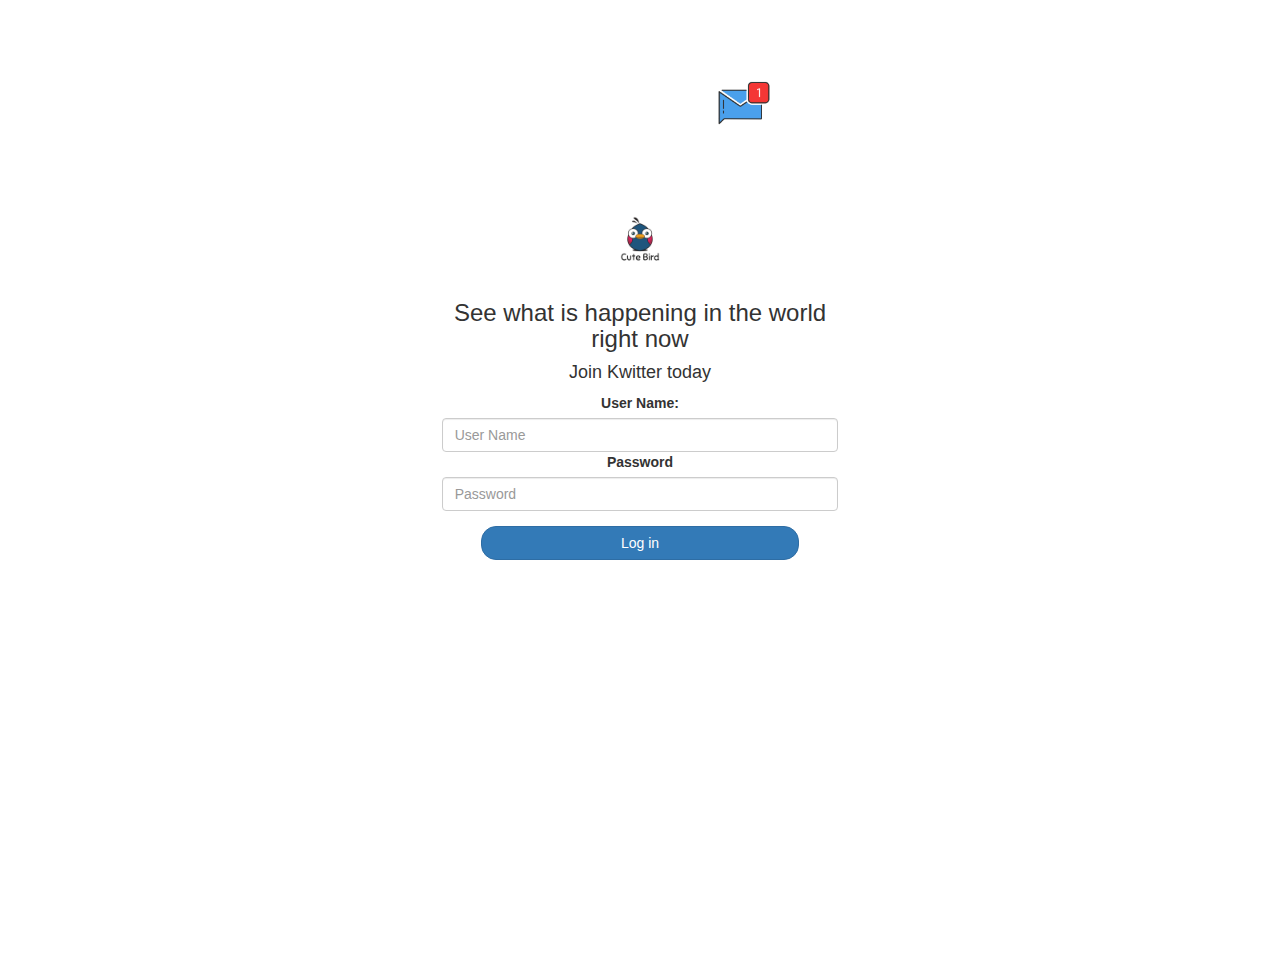
<file: index.html>
<!DOCTYPE html>
<html>
<head>
	<title>Kwitter</title>
<link href="https://fonts.googleapis.com/css?family=Yeon+Sung&display=swap" rel="stylesheet"><meta name="viewport" content="width=device-width, initial-scale=1">

<link rel="stylesheet" href="https://maxcdn.bootstrapcdn.com/bootstrap/3.4.0/css/bootstrap.min.css">
<script src="https://ajax.googleapis.com/ajax/libs/jquery/3.4.1/jquery.min.js"></script>
<script src="https://maxcdn.bootstrapcdn.com/bootstrap/3.4.0/js/bootstrap.min.js"></script>

<link rel="stylesheet" type="text/css" href="style.css">
<script src="kwitter.js"></script>
</head>
<body>
<center>
	<h1 class="header">	
		Kwitter	<sup>
	<img src="m2.png">
	</sup>
</h1>
	<div class="col-lg-4 col-md-6 col-sm-6 col-xs-11 login_div">
	<img src="logo.png" class="logo">
		<h3 >See what is happening in the world right now</h3>
		<h4 >Join Kwitter today</h4>
		<div class="form-group">
		  <label >User Name:</label>
		  <input type="text" id="user_name" class="form-control" placeholder="User Name">
		  <label>Password</label>
          <input type="text" placeholder="Password" id="password" class="form-control">
		</div>
		<button id="login_button" class="btn btn-primary" onclick="addUser();">Log in</button>
		<br><br>
	</div>
</center>
</body>
</html>
</file>
<file: style.css>
html, body
{
  height: 100%;
  margin: 0;
}

body
{
	background-image: url("https://images.unsplash.com/photo-1580927752452-89d86da3fa0a?ixid=MXwxMjA3fDB8MHxzZWFyY2h8M3x8Y29kaW5nfGVufDB8fDB8&ixlib=rb-1.2.1&auto=format&fit=crop&w=500&q=60");
}

.header
{
	color: white;font-family: 'Yeon Sung';font-size: 45px;letter-spacing: 10px;margin-top: 80px;
}
.header img
{
	width: 80px;margin-left: -15px;
}

.login_div
{
	background: rgba(255,255,255,0.8);float: none;border-radius: 15px;
}

.logo
{
	width: 80px;margin-top: 30px;border-radius: 40px;
}

#login_button
{
	width: 80%;border-radius: 15px;
}

.room_name
{
	cursor: pointer;
	font-size: 20px;
}


#logout
{
	font-size: 20px; float: right;
}


#output
{
	padding: 10px; width:80%;background: rgba(255,255,255,0.8);border-radius: 15px;
}

.input_div_room_page
{
	width: 80%;
}

.input_div label
{
	color: white;font-size: 20px;
}


.input_div_message_page
{
	position: fixed;bottom: 0px;width: 100%;background: rgba(255,255,255,0.8);
}
.input_div_message_page label
{
	color: black;
}
.input_div_message_page #msg
{
	width: 80%;
}
.input_div_message_page button
{
	margin-top: 15px;
	width: 50%; 
}
.color_white
{
	color: white
}

.user_tick
{
	width:20px;
}
.message_h4
{
	padding-left:5px;color:grey;
}
</file>
